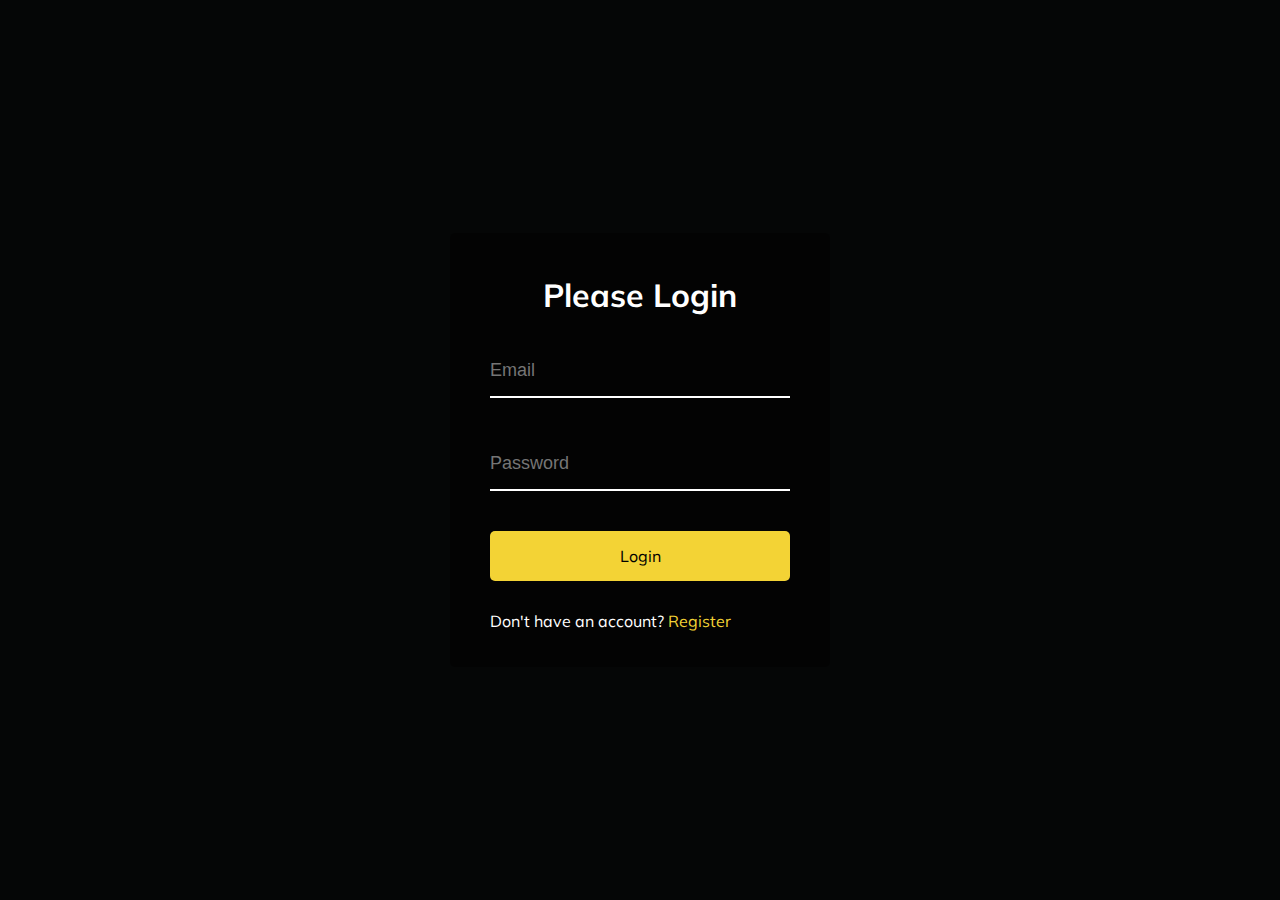
<file: login.html>
<!DOCTYPE html>  
 <htmlhsl lang="en">  
  <head>  
   <meta charset="UTF-8" />  
   <meta name="viewport" content="width=device-width, initial-scale=1.0" />   
    <link rel="website icon" type="png" href="[data-uri]">
    <title> Project Spotlight || Showcase your projects </title> 
   <style>
     @import url('https://fonts.googleapis.com/css?family=Muli&display=swap');
* {
box-sizing: border-box;
}
body {
background-color: rgb(5, 6, 6);
color: #fff;
font-family: 'Muli', sans-serif;
display: flex;
flex-direction: column;
align-items: center;
justify-content: center;
height: 100vh;
overflow: hidden;
margin: 0;
}
.container {
background-color: rgba(0, 0, 0, 0.4);
padding: 20px 40px;
border-radius: 5px;
}
.container h1 {
text-align: center;
margin-bottom: 30px;
}
.container a {
text-decoration: none;
color: hsl(50, 89%, 58%);
}
.btn {
cursor: pointer;
display: inline-block;
width: 100%;
background: hsl(50, 89%, 58%);
padding: 15px;
font-family: inherit;
font-size: 16px;
border: 0;
border-radius: 5px;
}
.btn:focus {
outline: 0;
}
.btn:active {
transform: scale(0.98);
}
.text {
margin-top: 30px;
}
.form-control {
position: relative;
margin: 20px 0 40px;
width: 300px;
}
.form-control input {
background-color: transparent;
border: 0;
border-bottom: 2px #fff solid;
display: block;
width: 100%;
padding: 15px 0;
font-size: 18px;
color: #fff;
}
.form-control input:focus,
.form-control input:valid {
outline: 0;
border-bottom-color:hsl(50, 89%, 58%);
}
.form-control label {
position: absolute;
top: 15px;
left: 0;
pointer-events: none;
}
.form-control label span {
display: inline-block;
font-size: 18px;
min-width: 5px;
transition: 0.3s cubic-bezier(0.68, -0.55, 0.265, 1.55);
}
.form-control input:focus + label span,
.form-control input:valid + label span {
color: hsl(50, 89%, 58%);
transform: translateY(-30px);
}
   </style>
  </head>  
  <body>  
   <div class="container">  
    <h1>Please Login</h1>  
    <form action="profile.html">  
     <div class="form-control">  
      <input type="text" required placeholder="Email">  
      <!-- <label>Email</label>   -->
         </div>  
     <div class="form-control">  
      <input type="password" required placeholder="Password">  
      <!-- <label>Password</label>   -->
     </div>  
     <button class="btn">Login</button>  
     <p class="text">Don't have an account? <a href="#">Register</a> </p>  
    </form>  
   </div>  
   <script src="script.js"></script>  
  </body>  
 </htmlhsl(9, 94%, 61%)
</file>
